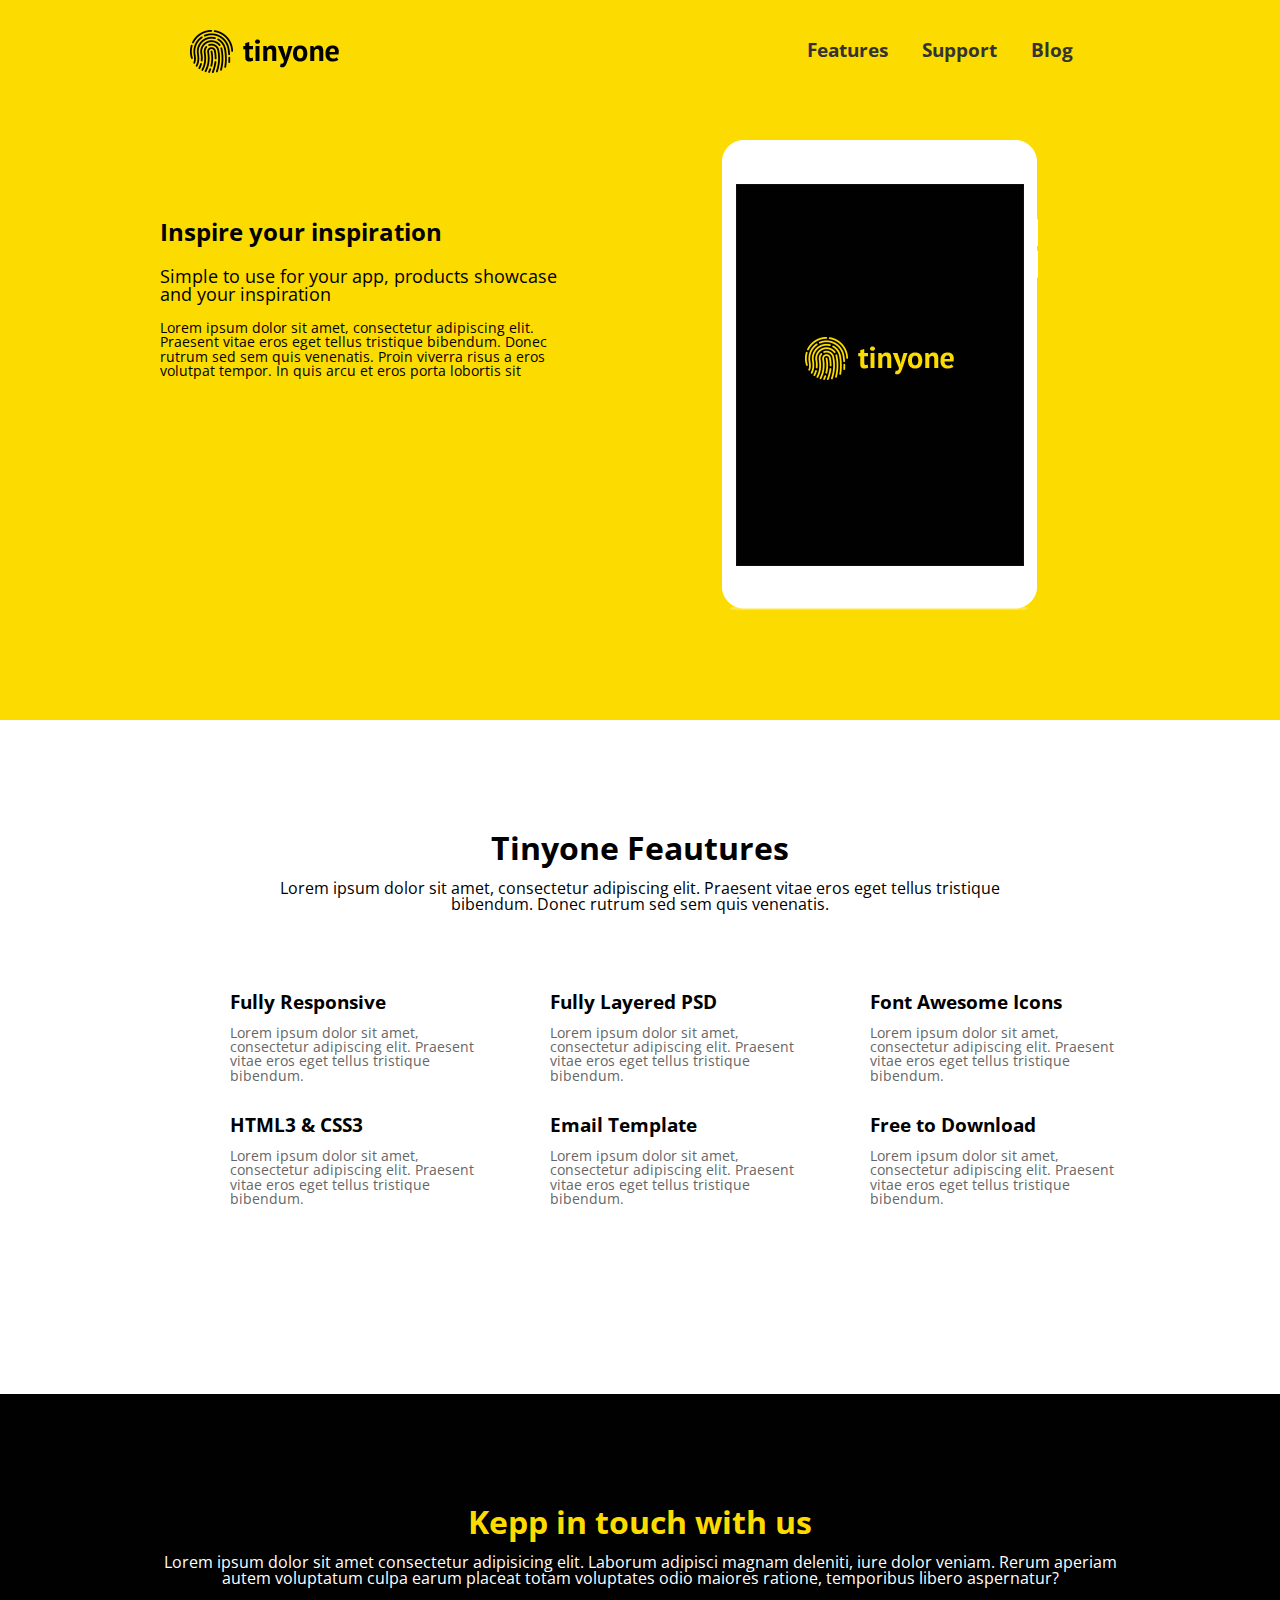
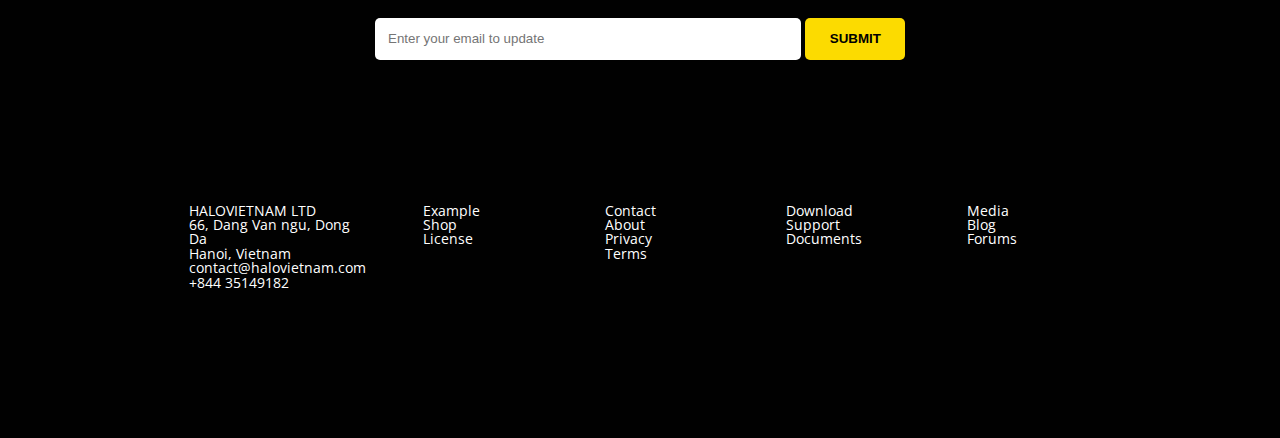
<file: Milerdevpro/psdtohtml-project1-master/psdtohtml-project1-master/index.html>
<!DOCTYPE html>
<html lang="en">
<head>
    <meta charset="UTF-8">
    <meta name="viewport" content="width=device-width, initial-scale=1.0">
    <meta http-equiv="X-UA-Compatible" content="ie=edge">
    <title>Project 1</title>

    <link rel="stylesheet" href="css/style.css">
    <link rel="stylesheet" href="https://use.fontawesome.com/releases/v5.8.2/css/all.css"
        integrity="sha384-oS3vJWv+0UjzBfQzYUhtDYW+Pj2yciDJxpsK1OYPAYjqT085Qq/1cq5FLXAZQ7Ay" crossorigin="anonymous">


</head>
<body>

    <!-- Hearder -->
    <header>
        <div class="container">
            <nav>
                <!-- Logo tinyone -->
                <div class="logo">
                    <img src="img/logo.png" alt="">
                </div>

                <!-- Menu Header -->
                <ul class="menu">
                    <li><a href="#">Features</a></li>
                    <li><a href="#">Support</a></li>
                    <li><a href="#">Blog</a></li>
                </ul>
            </nav>
            
            <!-- Content Header -->
            <section class="header-inspire">
                <div class="header-inspire_grid">
                    <div class="header-inspire-text">
                        <h1>Inspire your inspiration</h1>
                        <p class="big">Simple to use for your app, products showcase and your inspiration</p>
                        <p>Lorem ipsum dolor sit amet, consectetur adipiscing elit. Praesent vitae eros eget tellus tristique
                            bibendum. Donec
                            rutrum sed sem quis venenatis. Proin viverra risus a eros volutpat tempor. In quis arcu et eros porta
                            lobortis sit</p>

                            <!-- Content Mune Header -->
                        <ul class="header-inspire-icon">
                            <li><a href="#"><i class="fab fa-apple"></i></a></li>
                            <li><a href="#"><i class="fab fa-android"></i></a></li>
                            <li><a href="#"><i class="fab fa-windows"></i></a></li>
                        </ul>
                    </div>
                    
                    <!-- Image IPAD -->
                    <div class="header-inspire-img">
                        <img src="img/ipad.png" alt="">
                    </div>
                </div>
            </section>
        </div>
    </header>

    <!-- Content -->
    <section class="features">
        <div class="container">
            <div class="features-header">
                <h1>Tinyone Feautures</h1>
                <p>Lorem ipsum dolor sit amet, consectetur adipiscing elit. Praesent vitae eros eget tellus tristique bibendum. Donec
                rutrum sed sem quis venenatis.</p>
            </div>

            <!-- Content Grid -->
            <div class="features-grid">
                <div class="features-items">
                    <!-- icon -->
                    <div class="features-icon">
                        <i class="fas fa-mobile-alt"></i>
                    </div>
                    <!-- text -->
                    <div class="features-text">
                        <h1>Fully Responsive</h1>
                        <p>Lorem ipsum dolor sit amet, consectetur adipiscing elit. Praesent vitae eros eget tellus tristique bibendum.</p>
                    </div>
                </div>

                <div class="features-items">
                    <div class="features-icon">
                        <i class="far fa-lemon"></i>
                    </div>
                    <div class="features-text">
                        <h1>Fully Layered PSD</h1>
                        <p>Lorem ipsum dolor sit amet, consectetur adipiscing elit. Praesent vitae eros eget tellus tristique bibendum.</p>
                    </div>
                </div>

                <div class="features-items">
                    <div class="features-icon">
                        <i class="far fa-folder"></i>
                    </div>
                    <div class="features-text">
                        <h1>Font Awesome Icons</h1>
                        <p>Lorem ipsum dolor sit amet, consectetur adipiscing elit. Praesent vitae eros eget tellus tristique bibendum.</p>
                    </div>
                </div>

                <div class="features-items">
                    <div class="features-icon">
                        <i class="fas fa-code"></i>
                    </div>
                    <div class="features-text">
                        <h1>HTML3 & CSS3</h1>
                        <p>Lorem ipsum dolor sit amet, consectetur adipiscing elit. Praesent vitae eros eget tellus tristique bibendum.</p>
                    </div>
                </div>

                <div class="features-items">
                    <div class="features-icon">
                        <i class="far fa-envelope"></i>
                    </div>
                    <div class="features-text">
                        <h1>Email Template</h1>
                        <p>Lorem ipsum dolor sit amet, consectetur adipiscing elit. Praesent vitae eros eget tellus tristique bibendum.</p>
                    </div>
                </div>
                
                <div class="features-items">
                    <div class="features-icon">
                        <i class="far fa-bookmark"></i>
                    </div>
                    <div class="features-text">
                        <h1>Free to Download</h1>
                        <p>Lorem ipsum dolor sit amet, consectetur adipiscing elit. Praesent vitae eros eget tellus tristique bibendum.</p>
                    </div>
                </div>
            </div>
        </div>
    </section>

    <!-- Footer -->
    <footer>
        <div class="container">
            <!-- Text Footer -->
            <div class="keepintouch">
                <h1>Kepp in touch with us</h1>
                <p>Lorem ipsum dolor sit amet consectetur adipisicing elit. Laborum adipisci magnam deleniti, iure dolor veniam. Rerum aperiam autem voluptatum culpa earum placeat totam voluptates odio maiores ratione, temporibus libero aspernatur?</p>
                
                <!-- Search Bar -->
                <div class="input">
                    <input type="text" placeholder="Enter your email to update">
                    <input type="submit" name="submit" value="submit">
                </div>
                <!-- social icon -->
                <ul class="social">
                    <li><a href="#"><i class="fab fa-facebook-f"></i></a></li>
                    <li><a href="#"><i class="fab fa-twitter"></i></a></li>
                    <li><a href="#"><i class="fab fa-google"></i></a></li>
                    <li><a href="#"><i class="fab fa-pinterest-p"></i></a></li>
                </ul>
            </div>
            <!-- Menu Footer -->
            <div class="footer-menu">
                <div class="footer-menu-grid">
                    <div class="footer-menu-items">
                        <p>HALOVIETNAM LTD <br>
                        66, Dang Van ngu, Dong Da <br>
                        Hanoi, Vietnam</p>
                        <p>
                            contact@halovietnam.com <br>
                            +844 35149182
                        </p>
                    </div>
                    <div class="footer-menu-items">
                        <ul>
                            <li><a href="#">Example</a></li>
                            <li><a href="#">Shop</a></li>
                            <li><a href="#">License</a></li>
                        </ul>
                    </div>
                    <div class="footer-menu-items">
                        <ul>
                            <li><a href="#">Contact</a></li>
                            <li><a href="#">About</a></li>
                            <li><a href="#">Privacy</a></li>
                            <li><a href="#">Terms</a></li>
                        </ul>
                    </div>
                    <div class="footer-menu-items">
                        <ul>
                            <li><a href="#">Download</a></li>
                            <li><a href="#">Support</a></li>
                            <li><a href="#">Documents</a></li>
                        </ul>
                    </div>
                    <div class="footer-menu-items">
                        <ul>
                            <li><a href="#">Media</a></li>
                            <li><a href="#">Blog</a></li>
                            <li><a href="#">Forums</a></li>
                        </ul>
                    </div>
                </div>
            </div>
        </div>
    </footer>
    
</body>
</html>
</file>
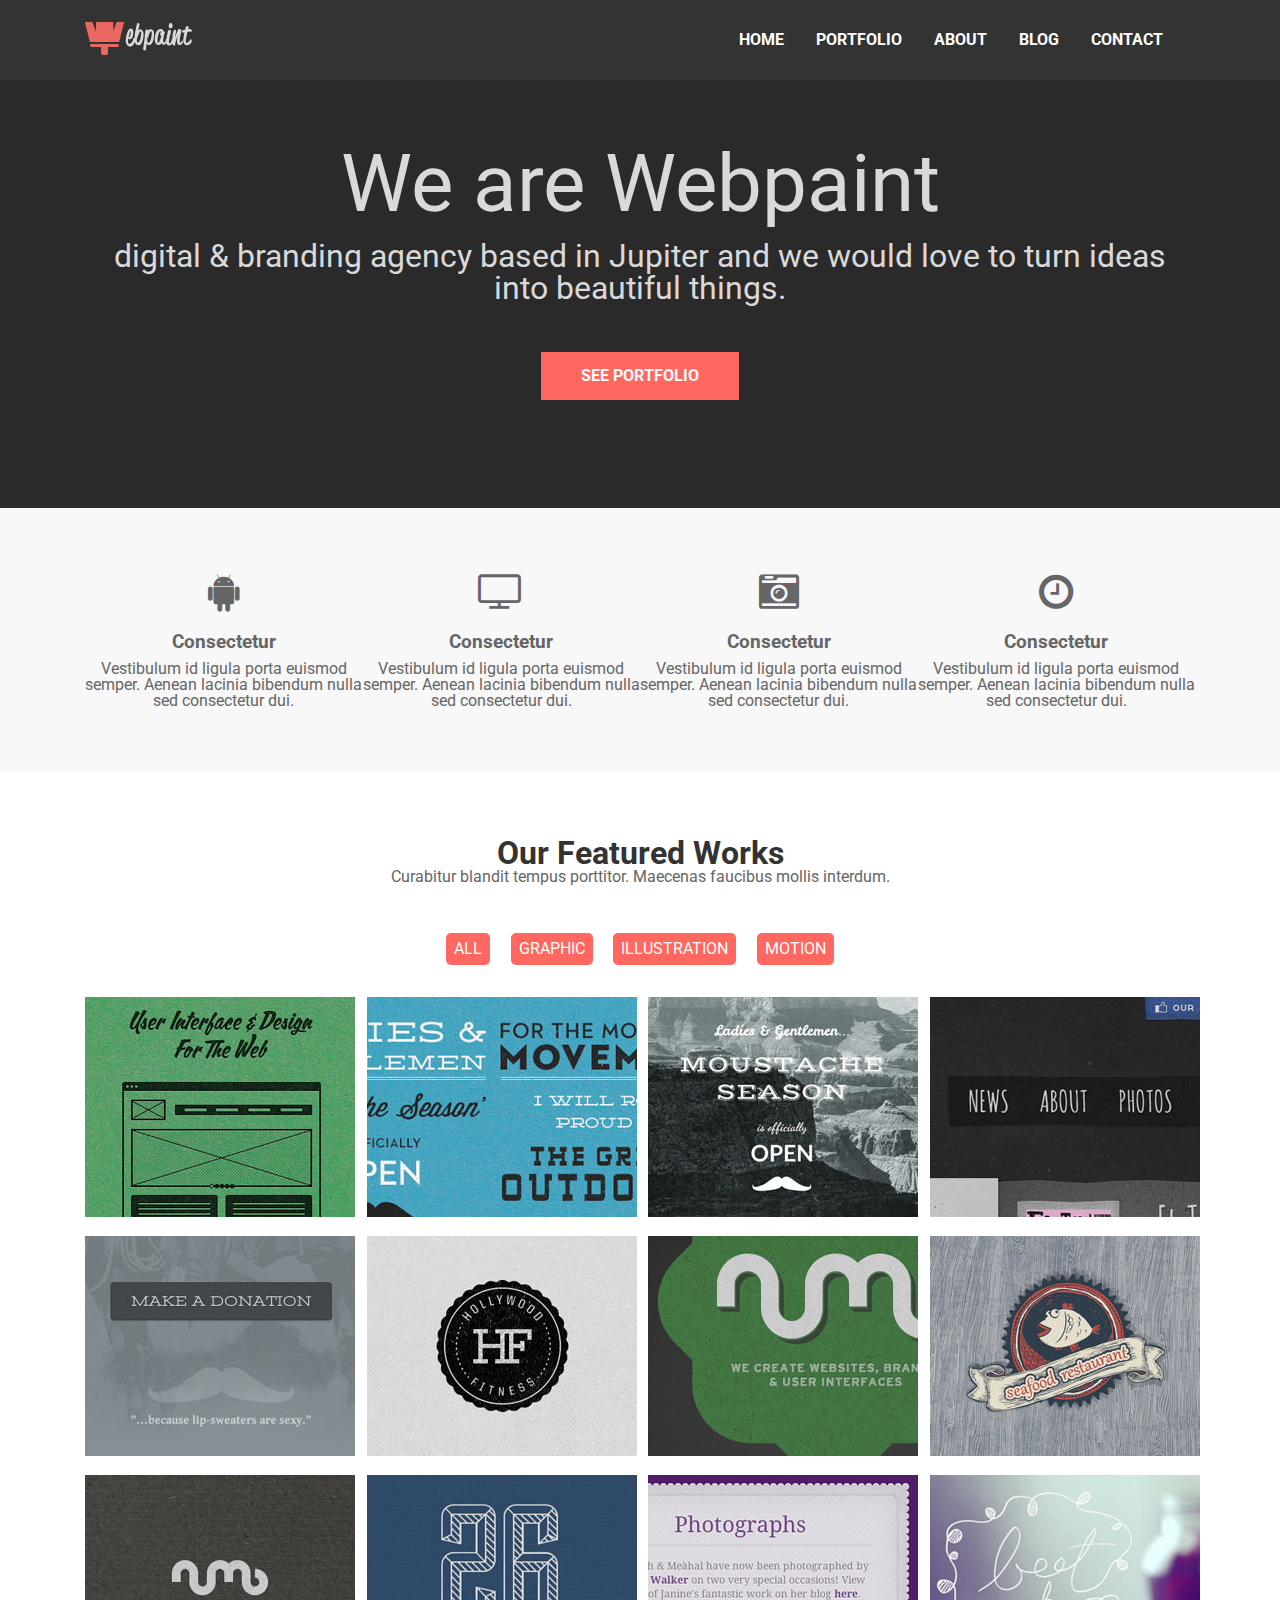
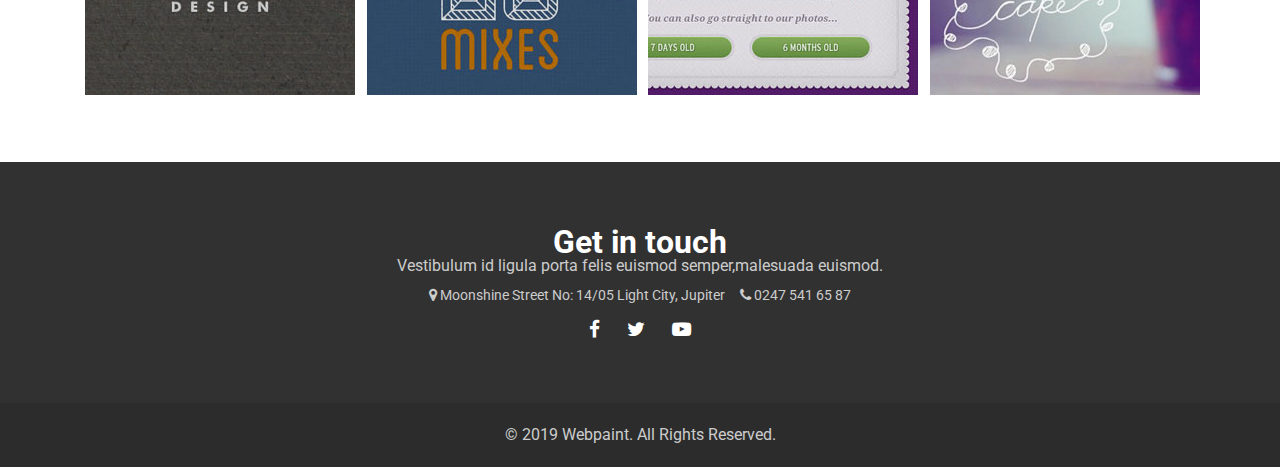
<file: Milerdevpro/psdtohtml-project2-master/psdtohtml-project2-master/index.html>
<!DOCTYPE html>
<html lang="en">
<head>
    <meta charset="UTF-8">
    <meta name="viewport" content="width=device-width, initial-scale=1.0">
    <meta http-equiv="X-UA-Compatible" content="ie=edge">
    <title>Project 2</title>

    <link rel="stylesheet" href="css/style.css">
    <link rel="stylesheet" href="https://stackpath.bootstrapcdn.com/font-awesome/4.7.0/css/font-awesome.min.css">
</head>
<body>
    

    <header>
        <nav>
            <div class="container">
                <div class="nav">
                    <div class="logo">
                        <img src="img/logo.png" alt="">
                    </div>

                    <ul class="menu">
                        <li><a href="#">home</a></li>
                        <li><a href="#">portfolio</a></li>
                        <li><a href="#">about</a></li>
                        <li><a href="#">blog</a></li>
                        <li><a href="#">contact</a></li>
                    </ul>
                </div>
            </div>
        </nav>
        
        <section class="header-webpaint">
            <div class="container">
                <h1>We are Webpaint</h1>
                <p>digital & branding agency based in Jupiter and we would love to turn ideas into beautiful things.</p>
                <a class="header-link" href="#">See Portfolio</a>
            </div>
        </section>
    </header>

    <section class="services">
        <div class="container">
            <div class="services-grid">
                <div class="services-items">
                    <i class="fa fa-android" aria-hidden="true"></i>
                    <h3>Consectetur</h3>
                    <p>Vestibulum id ligula porta euismod semper. Aenean lacinia bibendum nulla sed consectetur dui.</p>
                </div>
                <div class="services-items">
                    <i class="fa fa-television" aria-hidden="true"></i>
                    <h3>Consectetur</h3>
                    <p>Vestibulum id ligula porta euismod semper. Aenean lacinia bibendum nulla sed consectetur dui.</p>
                </div>
                <div class="services-items">
                    <i class="fa fa-camera-retro" aria-hidden="true"></i>
                    <h3>Consectetur</h3>
                    <p>Vestibulum id ligula porta euismod semper. Aenean lacinia bibendum nulla sed consectetur dui.</p>
                </div>
                <div class="services-items">
                    <i class="fa fa-clock-o" aria-hidden="true"></i>
                    <h3>Consectetur</h3>
                    <p>Vestibulum id ligula porta euismod semper. Aenean lacinia bibendum nulla sed consectetur dui.</p>
                </div>
            </div>
        </div>
    </section>

    <section class="ourfeatured">
        <div class="container">
            <div class="ourfeatured-heading">
                <h1>Our Featured Works</h1>
                <p>Curabitur blandit tempus porttitor. Maecenas faucibus mollis interdum.</p>
            </div>

            <div class="ourfeatured-content">
                <div class="center">
                    <ul class="ourportfolio">
                        <li><a href="javascript:(void)" data-filter="all">All</a></li>
                        <li><a href="javascript:(void)" data-filter=".graphic">Graphic</a></li>
                        <li><a href="javascript:(void)" data-filter=".illustration">Illustration</a></li>
                        <li><a href="javascript:(void)" data-filter=".motion">Motion</a></li>
                    </ul>
                </div>

                <div class="ourportfolio-grid">
                    <div class="mix ourportfolio-items graphic">
                        <img src="img/pic1.jpg" alt="">
                    </div>
                    <div class="mix ourportfolio-items illustration">
                        <img src="img/pic2.jpg" alt="">
                    </div>
                    <div class="mix ourportfolio-items motion">
                        <img src="img/pic3.jpg" alt="">
                    </div>
                    <div class="mix ourportfolio-items illustration">
                        <img src="img/pic4.jpg" alt="">
                    </div>
                    <div class="mix ourportfolio-items graphic">
                        <img src="img/pic5.jpg" alt="">
                    </div>
                    <div class="mix ourportfolio-items motion">
                        <img src="img/pic6.jpg" alt="">
                    </div>
                    <div class="mix ourportfolio-items graphic">
                        <img src="img/pic7.jpg" alt="">
                    </div>
                    <div class="mix ourportfolio-items motion">
                        <img src="img/pic8.jpg" alt="">
                    </div>
                    <div class="mix ourportfolio-items illustration">
                        <img src="img/pic9.jpg" alt="">
                    </div>
                    <div class="mix ourportfolio-items motion">
                        <img src="img/pic10.jpg" alt="">
                    </div>
                    <div class="mix ourportfolio-items graphic">
                        <img src="img/pic11.jpg" alt="">
                    </div>
                    <div class="mix ourportfolio-items illustration">
                        <img src="img/pic12.jpg" alt="">
                    </div>
                </div>
            </div>
        </div>
    </section>

    <footer>
        <section class="footer-top">
            <h1>Get in touch</h1>
            <p>Vestibulum id ligula porta felis euismod semper,malesuada euismod.</p>
            <div class="center">
                <ul class="footer-top-address">
                    <li><i class="fa fa-map-marker" aria-hidden="true"></i>
 Moonshine Street No: 14/05 Light City, Jupiter</li>
                    <li><i class="fa fa-phone" aria-hidden="true"></i>
 0247 541 65 87</li>
                </ul>
            </div>
            <div class="center">
                <ul class="footer-top-social">
                    <li><a href="#"><i class="fa fa-facebook" aria-hidden="true"></i>
</a></li>
                    <li><a href="#"><i class="fa fa-twitter" aria-hidden="true"></i>
</a></li>
                    <li><a href="#"><i class="fa fa-youtube-play" aria-hidden="true"></i>
</a></li>
                </ul>
            </div>
        </section>
        <section class="footer-bottom">
            <p>&copy; 2019 Webpaint. All Rights Reserved.</p>
        </section>
    </footer>

    <script src="js/mixitup.min.js"></script>
    <script src="js/script.js"></script>
</body>
</html>
</file>
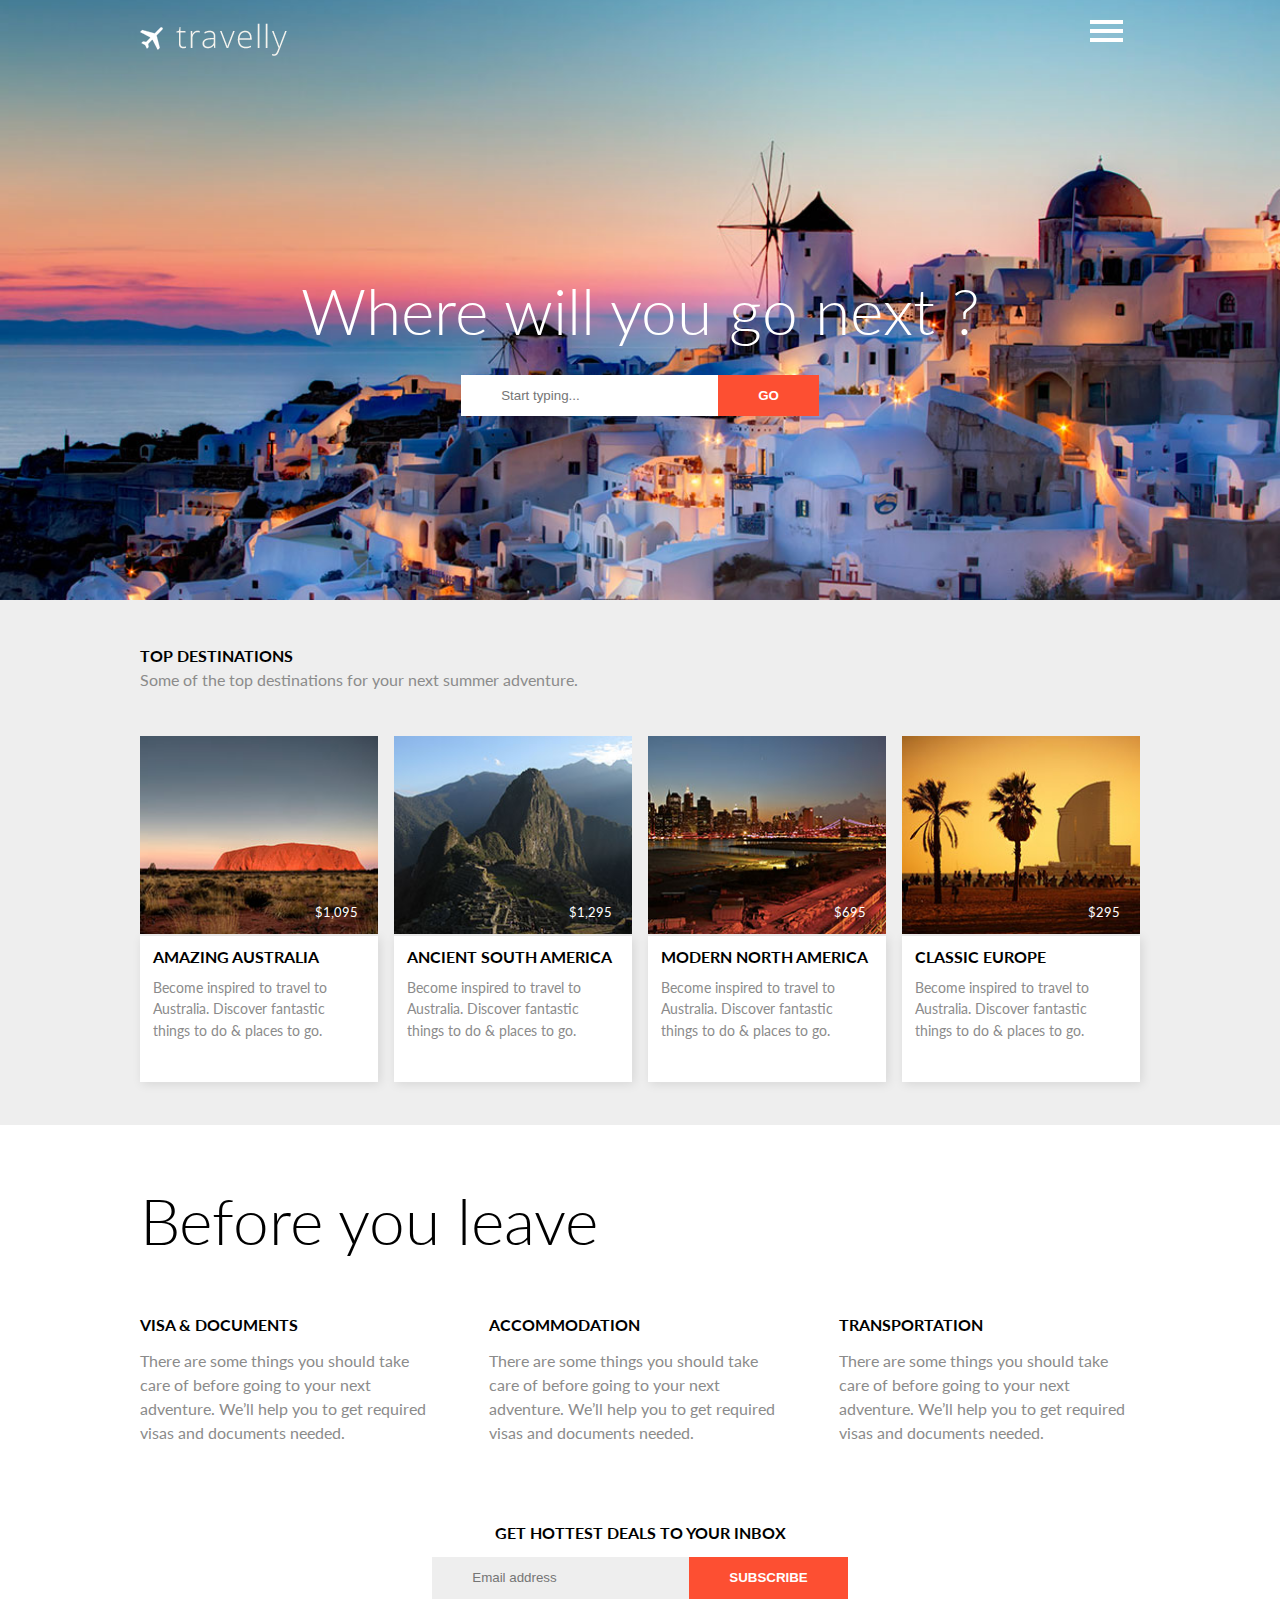
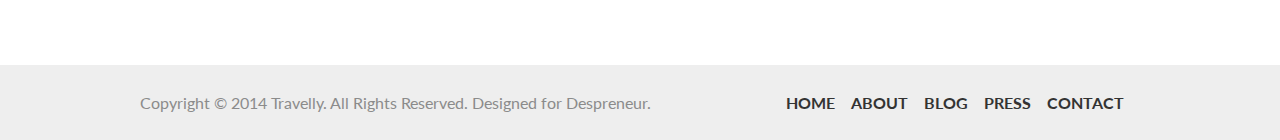
<file: Milerdevpro/psdtohtml-project4-master/psdtohtml-project4-master/index.html>
<!DOCTYPE html>
<html lang="en">
<head>
    <meta charset="UTF-8">
    <meta name="viewport" content="width=device-width, initial-scale=1.0">
    <meta http-equiv="X-UA-Compatible" content="ie=edge">
    <title>Project 4</title>

    <link rel="stylesheet" href="css/style.css">
</head>
<body>

    <header>
        <div class="container">

            <nav>
                <div class="logo">
                    <img src="img/logo.png" alt="">
                </div>

                <div class="menu-tab">
                    <div></div>
                    <div></div>
                    <div></div>
                </div>
                <div class="menu-hide">
                    <ul>
                        <li><a href="#">Home</a></li>
                        <li><a href="#">About</a></li>
                        <li><a href="#">Contact</a></li>
                    </ul>
                </div>

            </nav>

            <div class="header_search">
                <div class="search_box">
                    <h1>Where will you go next ?</h1>
                    <form action="" class="search_bar">
                        <input type="text" placeholder="Start typing...">
                        <button type="submit">Go</button>
                    </form>
                </div>
            </div>

        </div>
    </header>

    <section class="destinations">
        <div class="container">
            <div class="distinations_container">
                <div class="destinations_title">
                    <h3>Top destinations</h3>
                    <p>Some of the top destinations for your next summer adventure.</p>
                </div>
                <div class="destinations_grid">
                    <div class="destinations_items">
                        <figure>
                            <img src="img/pic1.jpg" alt="">
                            <span class="price">$1,095</span>
                            <figcaption>
                                <h3>Amazing Australia</h3>
                                <p>Become inspired to travel to Australia. Discover fantastic things to do & places to go.</p>
                            </figcaption>
                        </figure>
                    </div>
                    <div class="destinations_items">
                        <figure>
                            <img src="img/pic2.jpg" alt="">
                            <span class="price">$1,295</span>
                            <figcaption>
                                <h3>ancient south america</h3>
                                <p>Become inspired to travel to Australia. Discover fantastic things to do & places to go.</p>
                            </figcaption>
                        </figure>
                    </div>
                    <div class="destinations_items">
                        <figure>
                            <img src="img/pic3.jpg" alt="">
                            <span class="price">$695</span>
                            <figcaption>
                                <h3>modern north america</h3>
                                <p>Become inspired to travel to Australia. Discover fantastic things to do & places to go.</p>
                            </figcaption>
                        </figure>
                    </div>
                    <div class="destinations_items">
                        <figure>
                            <img src="img/pic4.jpg" alt="">
                            <span class="price">$295</span>
                            <figcaption>
                                <h3>Classic europe</h3>
                                <p>Become inspired to travel to Australia. Discover fantastic things to do & places to go.</p>
                            </figcaption>
                        </figure>
                    </div>
                </div>
            </div>
        </div>
    </section>
    
    <section class="before_leave">
        <div class="container">
            <div class="before_leave_c">
                <h1>Before you leave</h1>
                <div class="before_leave_grid">
                    <div class="before_leave_items">
                        <h3>visa & documents</h3>
                        <p>There are some things you should take
                        care of before going to your next
                        adventure. We’ll help you to get
                        required visas and documents needed.</p>
                    </div>
                    <div class="before_leave_items">
                        <h3>Accommodation</h3>
                        <p>There are some things you should take
                        care of before going to your next
                        adventure. We’ll help you to get
                        required visas and documents needed.</p>
                    </div>
                    <div class="before_leave_items">
                        <h3>transportation</h3>
                        <p>There are some things you should take
                        care of before going to your next
                        adventure. We’ll help you to get
                        required visas and documents needed.</p>
                    </div>
                </div>

                <div class="subscribe">
                    <h3>get hottest deals to your inbox</h3>
                    <div class="subscribe_box">
                        <input type="text" placeholder="Email address">
                        <button type="submit">Subscribe</button>
                    </div>
                </div>
            </div>
        </div>
    </section>

    <footer>
        <div class="container">
            <div class="footer_copy">
                <div class="copyright">Copyright © 2014 Travelly. All Rights Reserved. Designed for Despreneur.</div>
                <ul class="footer_menu">
                    <li><a href="#">Home</a></li>
                    <li><a href="#">About</a></li>
                    <li><a href="#">Blog</a></li>
                    <li><a href="#">Press</a></li>
                    <li><a href="#">Contact</a></li>
                </ul>
            </div>
        </div>
    </footer>

    <script src="https://code.jquery.com/jquery-3.4.1.min.js"></script>
    <script src="js/script.js"></script>
    
</body>
</html>
</file>
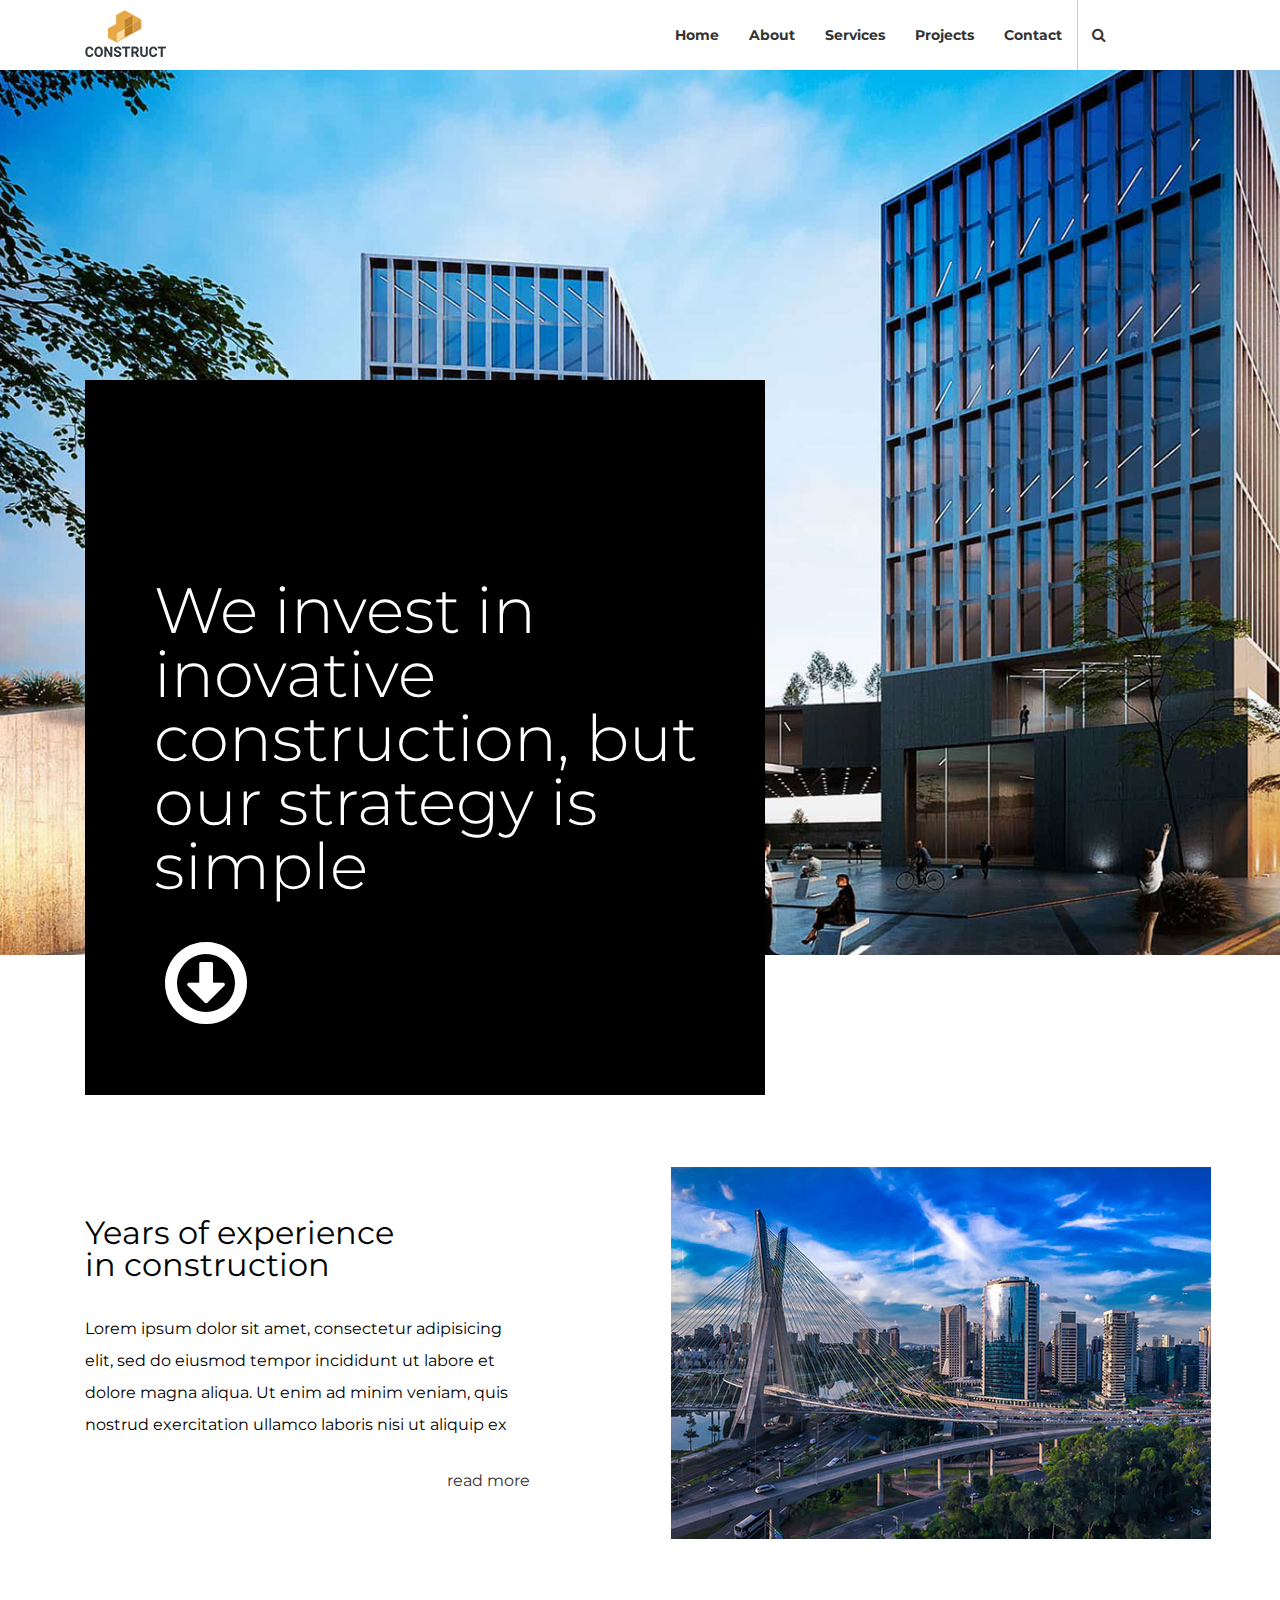
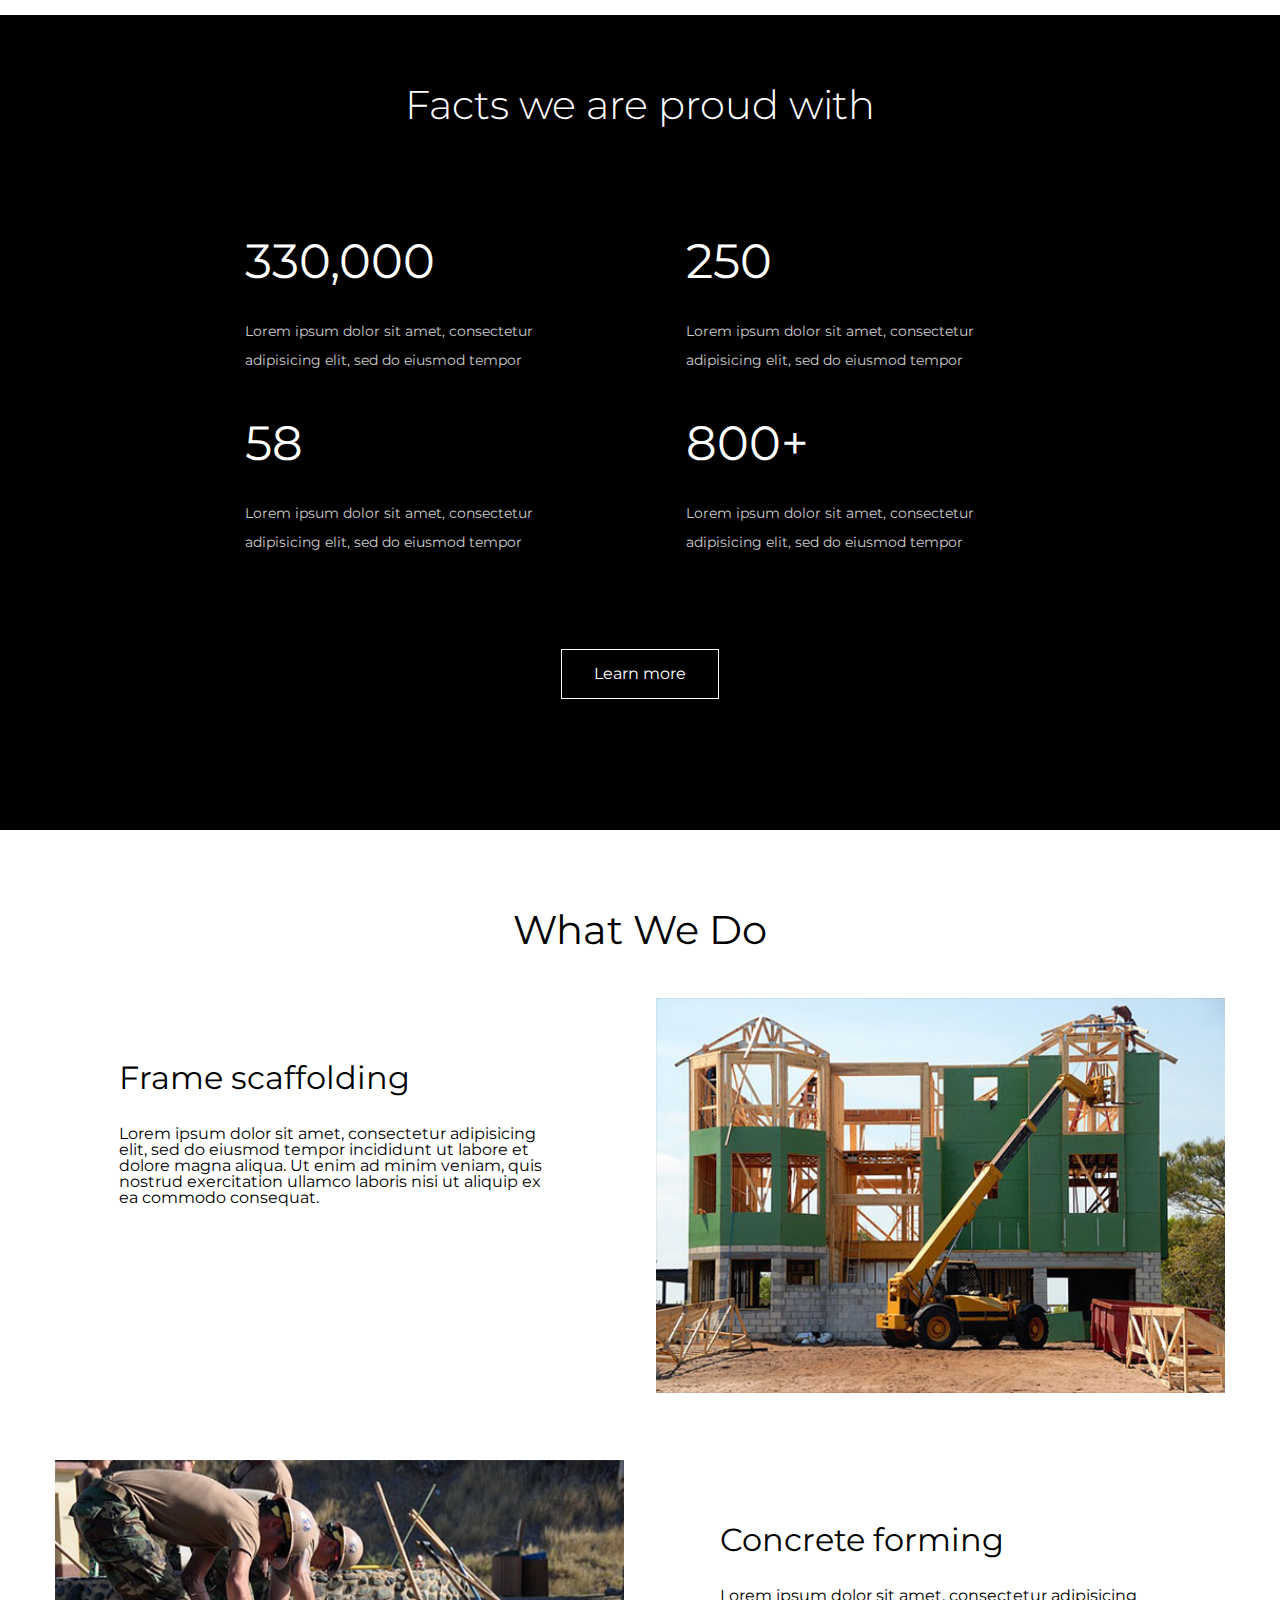
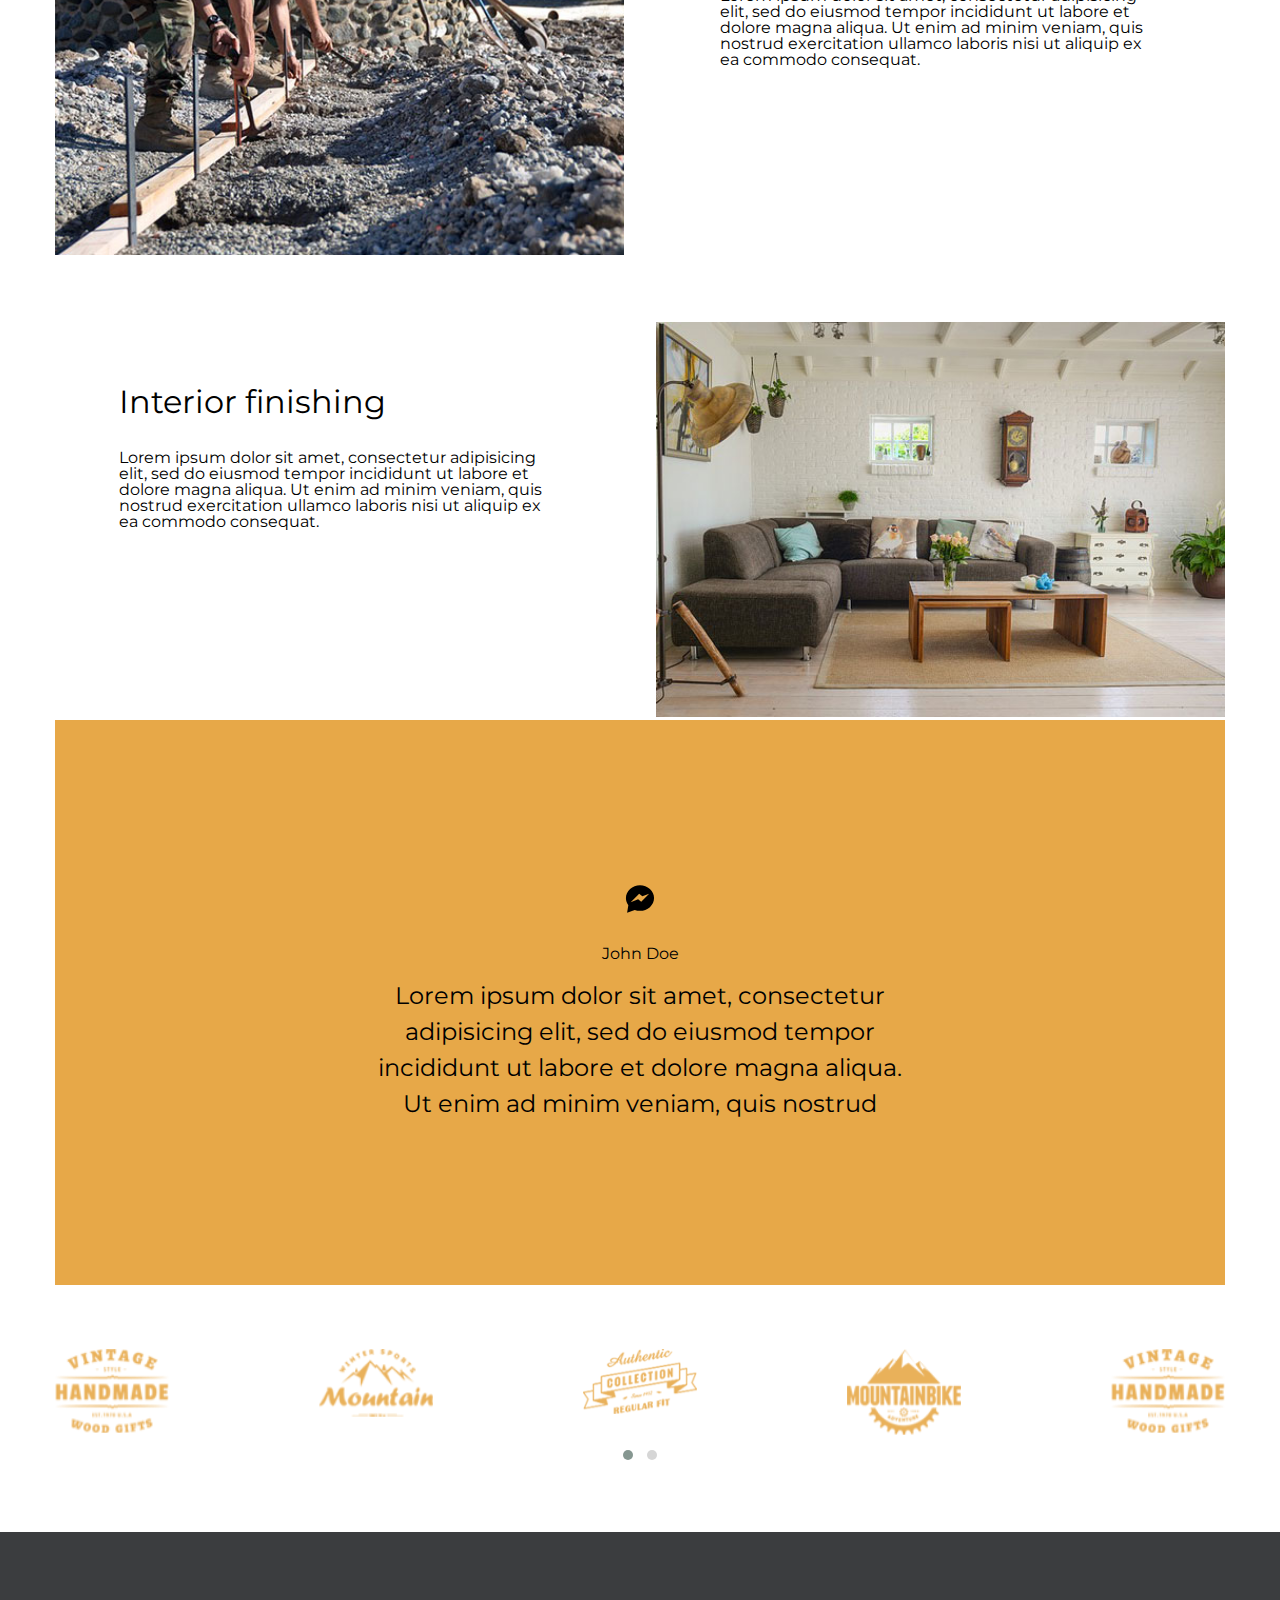
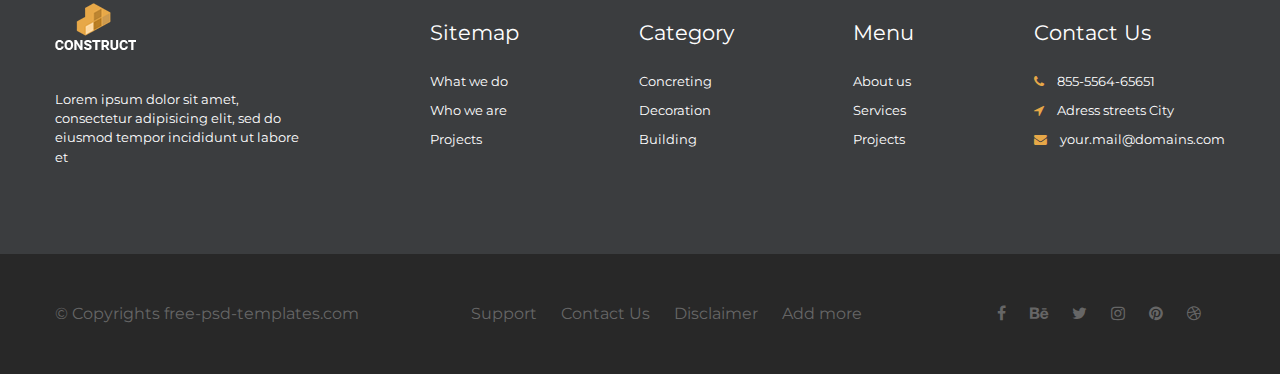
<file: Milerdevpro/psdtohtml-project5-master/psdtohtml-project5-master/index.html>
<!DOCTYPE html>
<html lang="en">
<head>
    <meta charset="UTF-8">
    <meta name="viewport" content="width=device-width, initial-scale=1.0">
    <meta http-equiv="X-UA-Compatible" content="ie=edge">
    <title>Project 5</title>

    <link rel="stylesheet" href="https://stackpath.bootstrapcdn.com/font-awesome/4.7.0/css/font-awesome.min.css">
    <link rel="stylesheet" href="css/style.css">
    <link rel="stylesheet" href="css/owl.carousel.min.css">
    <link rel="stylesheet" href="css/owl.theme.default.min.css">
</head>
<body>
    
    <section class="nav">
        <div class="container">
            <nav>
                <div class="logo">
                    <a href="#"><img src="img/logo.png" alt=""></a>
                </div>

                <div id="toggle" onclick="myFunction(this)">
                    <div class="bar1"></div>
                    <div class="bar2"></div>
                    <div class="bar3"></div>
                </div>

                <ul class="menu">
                    <li><a href="#">Home</a></li>
                    <li><a href="#">About</a></li>
                    <li><a href="#">Services</a></li>
                    <li><a href="#">Projects</a></li>
                    <li><a href="#">Contact</a></li>
                    <li><a id="searchBtn" href="#"><i class="fa fa-search" aria-hidden="true"></i></a></li>
                    <li><input type="text" id="searchBox" class="hide" placeholder="search.."></li>
                </ul>

            </nav>
        </div>
    </section>

    <header>
        <div class="container">
            <div class="header-title">
                <p>
                    We invest in <br>
                    inovative <br>
                    construction, but <br>
                    our strategy is <br>
                    simple
                </p>
                <a href="#"><i class="fa fa-arrow-circle-o-down" aria-hidden="true"></i></a>
            </div>
        </div>
    </header>

    <section class="exp">
        <div class="container">
            <div class="exp_grid">
                <div class="exp_left">
                    <h2>
                        Years of experience
                        <br>
                        in construction
                    </h2>
                    <p>Lorem ipsum dolor sit amet, consectetur adipisicing elit, sed do eiusmod tempor incididunt ut labore et dolore magna
                    aliqua. Ut enim ad minim veniam, quis nostrud exercitation ullamco laboris nisi ut aliquip ex</p>
                    <a href="#" class="readmore">read more</a>
                </div>
                <div class="exp_right">
                    <img src="img/pic1.jpg" alt="">
                </div>
            </div>
        </div>
    </section>

    <section class="facts">
        <div class="container">
            <div class="facts_title">
                Facts we are proud with
            </div>

            <div class="facts_grid">
                <div class="facts_items">
                    <h3>330,000</h3>
                    <p>Lorem ipsum dolor sit amet, consectetur adipisicing elit, sed do eiusmod tempor</p>
                </div>
                <div class="facts_items">
                    <h3>250</h3>
                    <p>Lorem ipsum dolor sit amet, consectetur adipisicing elit, sed do eiusmod tempor</p>
                </div>
                <div class="facts_items">
                    <h3>58</h3>
                    <p>Lorem ipsum dolor sit amet, consectetur adipisicing elit, sed do eiusmod tempor</p>
                </div>
                <div class="facts_items">
                    <h3>800+</h3>
                    <p>Lorem ipsum dolor sit amet, consectetur adipisicing elit, sed do eiusmod tempor</p>
                </div>
            </div>

            <div class="learnmore">
                <a href="#" class="learnmore-btn">Learn more</a>
            </div>
        </div>
    </section>

    <section class="whatwedo">
        <div class="container">
            <div class="whatwedo_title">
                <h1>What We Do</h1>
            </div>
            <div class="whatwedo_c">
                <div class="whatwedo_items">
                    <div class="whatwedo_l">
                        <h3>Frame scaffolding</h3>
                        <p>Lorem ipsum dolor sit amet, consectetur adipisicing elit, sed do eiusmod tempor incididunt ut labore et dolore
                            magna
                            aliqua. Ut enim ad minim veniam, quis nostrud exercitation ullamco laboris nisi ut aliquip ex ea commodo
                            consequat.</p>
                    </div>
                    <div class="whatwedo_r">
                        <img src="img/pic2.jpg" alt="">
                    </div>
                </div>
                <div class="whatwedo_items">
                    <div class="whatwedo_l">
                        <img src="img/pic3.jpg" alt="">
                    </div>
                    <div class="whatwedo_r">
                        <h3>Concrete forming</h3>
                        <p>Lorem ipsum dolor sit amet, consectetur adipisicing elit, sed do eiusmod tempor incididunt ut labore et dolore
                            magna
                            aliqua. Ut enim ad minim veniam, quis nostrud exercitation ullamco laboris nisi ut aliquip ex ea commodo
                            consequat.</p>
                    </div>
                </div>
                <div class="whatwedo_items">
                    <div class="whatwedo_l">
                        <h3>Interior finishing</h3>
                        <p>Lorem ipsum dolor sit amet, consectetur adipisicing elit, sed do eiusmod tempor incididunt ut labore et dolore
                            magna
                            aliqua. Ut enim ad minim veniam, quis nostrud exercitation ullamco laboris nisi ut aliquip ex ea commodo
                            consequat.</p>
                    </div>
                    <div class="whatwedo_r">
                        <img src="img/pic4.jpg" alt="">
                    </div>
                </div>
            </div>
        </div>
    </section>

    <section class="testimonial">
        <div class="container">
            <div class="testimonial_box">
                <img src="img/facebook.svg" alt="">
                <h3>John Doe</h3>
                <p>Lorem ipsum dolor sit amet, consectetur adipisicing elit, sed do eiusmod tempor incididunt ut labore et dolore magna
                aliqua. Ut enim ad minim veniam, quis nostrud</p>
            </div>

            <div class="client_logo owl-carousel owl-theme">
                <div class="client_logo_items">
                    <img src="img/logo-b1.png" alt="">
                </div>
                <div class="client_logo_items">
                    <img src="img/logo-b2.png" alt="">
                </div>
                <div class="client_logo_items">
                    <img src="img/logo-b3.png" alt="">
                </div>
                <div class="client_logo_items">
                    <img src="img/logo-b4.png" alt="">
                </div>
                <div class="client_logo_items">
                    <img src="img/logo-b5.png" alt="">
                </div>
                <div class="client_logo_items">
                    <img src="img/logo-b5.png" alt="">
                </div>
                <div class="client_logo_items">
                    <img src="img/logo-b5.png" alt="">
                </div>
                <div class="client_logo_items">
                    <img src="img/logo-b5.png" alt="">
                </div>
            </div>
        </div>
    </section>

    <footer>
        <div class="footer_top">
            <div class="container">
                <div class="footer_top_c">
                    <div class="footer_top_items">
                        <ul>
                            <li class="fth"><img src="img/logo-footer.png" alt=""></li>
                            <li>Lorem ipsum dolor sit amet, consectetur adipisicing elit, sed do eiusmod tempor incididunt ut labore et</li>
                        </ul>
                    </div>
                    <div class="footer_top_items">
                        <ul>
                            <li class="fth">Sitemap</li>
                            <li>What we do</li>
                            <li>Who we are</li>
                            <li>Projects</li>
                        </ul>
                    </div>
                    <div class="footer_top_items">
                        <ul>
                            <li class="fth">Category</li>
                            <li>Concreting</li>
                            <li>Decoration</li>
                            <li>Building</li>
                        </ul>
                    </div>
                    <div class="footer_top_items">
                        <ul>
                            <li class="fth">Menu</li>
                            <li>About us</li>
                            <li>Services</li>
                            <li>Projects</li>
                        </ul>
                    </div>
                    <div class="footer_top_items">
                        <ul>
                            <li class="fth">Contact Us</li>
                            <li><i class="fa fa-phone" aria-hidden="true"></i> 855-5564-65651</li>
                            <li><i class="fa fa-location-arrow" aria-hidden="true"></i> Adress streets City</li>
                            <li><i class="fa fa-envelope" aria-hidden="true"></i> your.mail@domains.com</li>
                        </ul>
                    </div>
                </div>
            </div>
        </div>
        <div class="footer_bottom">
            <div class="container">
                <div class="footer_bottom_c">
                    <div class="footer_bottom_items">
                        <p>&copy; Copyrights free-psd-templates.com</p>
                    </div>
                    <div class="footer_bottom_items">
                        <ul>
                            <li><a href="#">Support</a></li>
                            <li><a href="#">Contact Us</a></li>
                            <li><a href="#">Disclaimer</a></li>
                            <li><a href="#">Add more</a></li>
                        </ul>
                    </div>
                    <div class="footer_bottom_items">
                        <ul>
                            <li><a href="#"><i class="fa fa-facebook" aria-hidden="true"></i></a></li>
                            <li><a href="#"><i class="fa fa-behance" aria-hidden="true"></i></a></li>
                            <li><a href="#"><i class="fa fa-twitter" aria-hidden="true"></i></a></li>
                            <li><a href="#"><i class="fa fa-instagram" aria-hidden="true"></i></a></li>
                            <li><a href="#"><i class="fa fa-pinterest" aria-hidden="true"></i></a></li>
                            <li><a href="#"><i class="fa fa-dribbble" aria-hidden="true"></i></a></li>
                        </ul>
                    </div>
                </div>
            </div>
        </div>
    </footer>

    <script src="https://code.jquery.com/jquery-3.4.1.min.js"></script>
    <script src="js/owl.carousel.min.js"></script>
    <script src="js/script.js"></script>

</body>
</html>
</file>
<file: Milerdevpro/psdtohtml-project1-master/psdtohtml-project1-master/css/style.css>
@import url('https://fonts.googleapis.com/css?family=Open+Sans:400,700&display=swap');


/* http://meyerweb.com/eric/tools/css/reset/ 
   v2.0 | 20110126
   License: none (public domain)
*/

html, body, div, span, applet, object, iframe,
h1, h2, h3, h4, h5, h6, p, blockquote, pre,
a, abbr, acronym, address, big, cite, code,
del, dfn, em, img, ins, kbd, q, s, samp,
small, strike, strong, sub, sup, tt, var,
b, u, i, center,
dl, dt, dd, ol, ul, li,
fieldset, form, label, legend,
table, caption, tbody, tfoot, thead, tr, th, td,
article, aside, canvas, details, embed, 
figure, figcaption, footer, header, hgroup, 
menu, nav, output, ruby, section, summary,
time, mark, audio, video {
	margin: 0;
	padding: 0;
	border: 0;
	font-size: 100%;
	font: inherit;
	vertical-align: baseline;
}
/* HTML5 display-role reset for older browsers */
article, aside, details, figcaption, figure, 
footer, header, hgroup, menu, nav, section {
	display: block;
}
body {
    font-family: 'Open Sans', sans-serif;
	line-height: 1;
}
ol, ul {
	list-style: none;
}
blockquote, q {
	quotes: none;
}
blockquote:before, blockquote:after,
q:before, q:after {
	content: '';
	content: none;
}
table {
	border-collapse: collapse;
	border-spacing: 0;
}

.container {
    max-width: 960px;
    width: 90%;
    margin: 0 auto;
}

/********************* Header *********************/

header {
    width: 100%;
    height: 80vh;
    background: #fcdb00;
}

nav {
    /* Make item inline or same row */
    display: flex;
    height: 100px;
    /* justify-content like Spacing in SwiftUI */
    justify-content: space-between;
}

.logo {
    margin: 30px;
}

.menu {
    margin: 30px;
    width: 300px;
    /* Make item inline or same row */
    display: flex;
     /* justify-content like Spacer in SwiftUI */
    justify-content: space-around;
    align-items: center;
}

.menu li a {
    font-size: 1.2em;
    color: #333;
    font-weight: bold;
    text-decoration: none;
}

.header-inspire {
    margin-top: 40px;
}

.header-inspire_grid {
    /* Split line item */
    display: grid;
    grid-template-columns: 1fr 1fr;
}

.header-inspire-text  {
    margin-top: 5em;
    width: 410px;
    height: auto;
}

.header-inspire-text h1 {
    font-size: 1.5em;
    font-weight: bold;
    margin-bottom: 1em;
}

.header-inspire-text p {
    font-size: .9em;
    margin-bottom: 1em;
}

.big {
    font-size: 1.1em !important;
}

.header-inspire-icon {
    margin-top: 2em;
    width: 150px;
    display: flex;
    justify-content: space-between;
}
.header-inspire-icon i {
    font-size: 2.5em;
    color: #000;
}

.header-inspire-img {
    text-align: center;
}

/********************* Features *********************/

.features {
    width: 100%;
    height: 450px;
    padding: 7em 0;
    background: #fff;
}
.features-header {
    text-align: center;
    width: 750px;
    margin: 0 auto;
}
.features-header h1 {
    font-size: 32px;
    font-weight: bold;
}
.features-header p {
    margin-top: 1em;
}
.features-grid {
    margin-top: 5em;
    display: grid;
    /* grid-template-columns: repeat(3, 1fr); */
    grid-template-columns: repeat(auto-fit, minmax(250px, 1fr));

}
.features-items {
    display: flex;
    margin-bottom: 2em;
}
.features-icon {
    text-align: center;
    width: 200px;
}
.features-icon i {
    font-size: 2em;
}

.features-text h1 {
    font-size: 1.2em;
    font-weight: bold;
}
.features-text p {
    margin-top: 1em;
    font-size: .9em;
    color: #666;
}

/********************* Footer *********************/
footer {
    padding: 7em 0;
    width: 100%;
    height: 420px;
    background: #010101;
}
.keepintouch {
    text-align: center;
}
.keepintouch h1 {
    color: #fcdb00;
    font-size: 32px;
    font-weight: bold;
}
.keepintouch p {
    color: #fff;
    margin-top: 1em;
}

.input {
    margin-top: 2em;
    margin-bottom: 2em;
}

.input input[type="text"] {
    padding: 1em;
    border: none;
    outline: none;
    width: 400px;
    border-radius: 5px;
}

.input input[type="submit"] {
    padding: 1em;
    border: none;
    outline: none;
    width: 100px;
    text-transform: uppercase;
    font-weight: bold;
    background: #fcdb00;
    border-radius: 5px;
}

.social {
    display: flex;
    margin: 0 auto;
    justify-content: space-between;
    width: 200px;
}

.social i {
    font-size: 1.5em;
    color: #fcdb00;
}

.footer-menu-grid {
    margin-top: 7em;
    display: grid;
    grid-template-columns: repeat(5, 1fr);
}
.footer-menu-items {
    font-size: .9em;
    color: #fff;
    padding: 0 2em;
}
.footer-menu-items ul {
    text-align: left;
}
.footer-menu-items ul li a {
    text-decoration: none;
    color: #fff;
}

/********************* Responsive *********************/
/* Responsive for mobile */
@media only screen and (max-width: 480px) {

    header {
        height: auto;
    }
    
    nav {
        text-align: center;
        display: flex;
        flex-direction: column;
        height: auto;
        justify-content: center;
    }
    .menu {
        width: 100%;
        margin: 0;
    }

    .header-inspire_grid {
        text-align: center;
        grid-template-columns: 1fr;
    }
    .header-inspire-text {
        width: 100%;
    }
    .header-inspire-icon {
        width: 40%;
        margin: 0 auto;
    }
    .header-inspire-img {
        margin: 2em 0;
    }

    .features {
        height: auto;
    }
    .features-header {
        width: 100%;
    }
    .features-grid {
        grid-template-columns: 1fr;
    }
    .input input[type="submit"] {
        margin-top: 1em;
    }

    footer {
        height: auto;
    }
    .footer-menu-grid {
        text-align: center;
        grid-template-columns: 1fr;
        grid-gap: 1em;
    }
    .footer-menu-items ul {
        text-align: center
    }
}
</file>
<file: Milerdevpro/psdtohtml-project2-master/psdtohtml-project2-master/css/style.css>
@import url('https://fonts.googleapis.com/css?family=Roboto:400,700&display=swap');


/* http://meyerweb.com/eric/tools/css/reset/ 
   v2.0 | 20110126
   License: none (public domain)
*/

html, body, div, span, applet, object, iframe,
h1, h2, h3, h4, h5, h6, p, blockquote, pre,
a, abbr, acronym, address, big, cite, code,
del, dfn, em, img, ins, kbd, q, s, samp,
small, strike, strong, sub, sup, tt, var,
b, u, i, center,
dl, dt, dd, ol, ul, li,
fieldset, form, label, legend,
table, caption, tbody, tfoot, thead, tr, th, td,
article, aside, canvas, details, embed, 
figure, figcaption, footer, header, hgroup, 
menu, nav, output, ruby, section, summary,
time, mark, audio, video {
	margin: 0;
	padding: 0;
	border: 0;
	font-size: 100%;
	font: inherit;
	vertical-align: baseline;
}
/* HTML5 display-role reset for older browsers */
article, aside, details, figcaption, figure, 
footer, header, hgroup, menu, nav, section {
	display: block;
}
body {
    line-height: 1;
    font-family: 'Roboto', sans-serif;
}
ol, ul {
	list-style: none;
}
blockquote, q {
	quotes: none;
}
blockquote:before, blockquote:after,
q:before, q:after {
	content: '';
	content: none;
}
table {
	border-collapse: collapse;
	border-spacing: 0;
}

.container {
    max-width: 1110px;
    width: 98%;
    margin: 0 auto;
}

/******************** NAV ********************/

nav {
    height: 5em;
    background: #333;
}

.nav {
    display: flex;
    justify-content: space-between;
    align-items: center;
    height: 5em;
}

.nav ul.menu {
    display: flex;
}
.nav ul.menu li {
    margin-right: 2em;
}
.nav ul.menu li a {
    color: #fff;
    text-decoration: none;
    text-transform: uppercase;
    font-weight: bold;
    transition: .4s;
}
.nav ul.menu li a:hover {
    color: #ff6760;
}

.header-webpaint {
    padding: 4em 0;
    text-align: center;
    color: #d9d9d9;
    width: 100%;
    height: 300px;
    background: #2a2a2a;
}
.header-webpaint h1 {
    font-size: 5em;
}
.header-webpaint p {
    margin-top: .5em;
    font-size: 2em;
}
.t-big {
    font-weight: bold;
}
.header-link {
    margin-top: 3em;
    display: inline-block;
    background: #ff6760;
    padding: 1em 2.5em;
    color: #fff;
    text-decoration: none;
    font-weight: bold;
    text-transform: uppercase;
}

/******************** SERVICES ********************/

.services {
    width: 100%;
    height: auto;
    background: #f8f8f8;
    padding: 4em 0;
}

.services-grid {
    text-align: center;
    display: grid;
    grid-template-columns: repeat(auto-fit, minmax(200px, 1fr));
}
.services-items {
    color: #666;
}
.services-items i {
    font-size: 2.5em;
    margin-bottom: .5em;
}
.services-items h3 {
    font-size: 1.2em;
    margin-bottom: .5em;
    font-weight: bold
}

/******************** OUR FEATURED ********************/
.ourfeatured {
    width: 100%;
    height: auto;
    padding: 4em 0;
}
.ourfeatured-heading {
    text-align: center;
}
.ourfeatured-heading h1 {
    font-size: 2em;
    color: #333;
    font-weight: bold;
}
.ourfeatured-heading p {
    text-align: center;
    color: #666;
}

.center {
    width: 100%;
    display: flex;
    justify-content: center;
}

ul.ourportfolio {
    margin-top: 3em;
    display: flex;
    justify-content: space-between;
    width: 35%;
}

ul.ourportfolio a {
    display: inline-block;
    background: #ff6760;
    color: #fff;
    padding: .5em;
    border-radius: 5px;
    text-decoration: none;
    text-transform: uppercase;
    transition: .4s;
}

ul.ourportfolio a:hover {
    background: #333;
}

.ourportfolio-grid {
    margin-top: 2em;
    display: grid;
    grid-template-columns: repeat(auto-fit, minmax(250px, 1fr));
    grid-gap: 1em;
}

/******************** FOOTER ********************/

footer {
    width: 100%;
    height: auto;
    text-align: center;
    color: #fff;
}

.footer-top {
    background: #313131;
    padding: 4em 0;
}
.footer-top h1 {
    font-size: 2em;
    font-weight: bold;
}
.footer-top p {
    color: #ccc;
}
.footer-top .footer-top-address {
    color: #ccc;
    font-size: .9em;
    margin-top: 1em;
    width: 33%;
    justify-content: space-between;
    display: flex;
}

.footer-top-social i {
    font-size: 1.2em;
    color: #fff;
    transition: .4s;
}

.footer-top-social i:hover {
    color: #ff6760;
}
.footer-top-social {
    width: 8%;
    justify-content: space-between;
    margin-top: 1em;
    display: flex;
}


.footer-bottom {
    color: #ccc;
    background: #2c2c2c;
    padding: 1.5em 0;
}



@media only screen and (max-width: 768px) { 

    .services-grid {
        grid-template-columns: repeat(auto-fit, minmax(300px, 1fr));
    }

    .ourportfolio-items img {
        width: 100%;
    }

    ul.ourportfolio {
        width: 55%;
    }
}

@media only screen and (max-width: 480px) {

    nav {
        padding: 2em 0;
    }

    .nav {
        flex-direction: column;
        text-align: center;
    }

    .header-webpaint {
        height: auto;
    }

    ul.ourportfolio {
        width: 100%;
    }

    .ourportfolio-items img {
        width: 100%;
    }

    .footer-top .footer-top-address {
        flex-direction: column;
    }
    
    .footer-top-social {
        width: 15%;
    }
}
</file>
<file: Milerdevpro/psdtohtml-project4-master/psdtohtml-project4-master/css/style.css>
@import url('https://fonts.googleapis.com/css?family=Lato:300,400,700&display=swap');

/* http://meyerweb.com/eric/tools/css/reset/ 
   v2.0 | 20110126
   License: none (public domain)
*/

html, body, div, span, applet, object, iframe,
h1, h2, h3, h4, h5, h6, p, blockquote, pre,
a, abbr, acronym, address, big, cite, code,
del, dfn, em, img, ins, kbd, q, s, samp,
small, strike, strong, sub, sup, tt, var,
b, u, i, center,
dl, dt, dd, ol, ul, li,
fieldset, form, label, legend,
table, caption, tbody, tfoot, thead, tr, th, td,
article, aside, canvas, details, embed, 
figure, figcaption, footer, header, hgroup, 
menu, nav, output, ruby, section, summary,
time, mark, audio, video {
	margin: 0;
	padding: 0;
	border: 0;
	font-size: 100%;
	font: inherit;
	vertical-align: baseline;
}
/* HTML5 display-role reset for older browsers */
article, aside, details, figcaption, figure, 
footer, header, hgroup, menu, nav, section {
	display: block;
}
body {
    line-height: 1;
    font-family: 'Lato', sans-serif;
}
ol, ul {
	list-style: none;
}
blockquote, q {
	quotes: none;
}
blockquote:before, blockquote:after,
q:before, q:after {
	content: '';
	content: none;
}
table {
	border-collapse: collapse;
	border-spacing: 0;
}

.container {
    max-width: 1000px;
    width: 98%;
    margin: 0 auto;
}

/***************** Header  ******************/

header {
    width: 100%;
    height: 600px;
    background: url("../img/header-bg.jpg") no-repeat;
    background-size: cover;
    background-position: center;
}

nav {
    display: flex;
    height: 80px;
    justify-content: space-between;
    align-items: center;
}

.menu-tab {
    width: 90px;
    height: 70px;
    position: absolute;
    z-index: 100;
    top: 0px;
    right: 10%;
    cursor: pointer;
    transition: .6s;
}
.menu-tab div {
    width: 33px;
    height: 4px;
    background-color: #fff;
    display: block;
    margin: 5px 28px;
    transition: .6s;
}
.menu-tab div:nth-child(1) {
    margin-top: 20px;
}
.menu-tab.active {
    right: 345px;
    transition: .6s;
    background-color: rgba(255, 255, 255, 0.2);
}

.menu-hide {
    width: 345px;
    right: -345px;
    height: 100vh;;
    position: fixed;
    z-index: 1;
    top: 0;
    transition: .6s;
}
.menu-hide ul li {
    height: 70px;
    list-style: none;
    text-align: center;
    line-height: 70px;
    transition: .5s;
}
.menu-hide ul li:hover {
    background: #fd4f32;
}
.menu-hide ul li a {
    padding: 30px 25px;
    text-decoration: none;
    color: #f1f1f1;
    font-weight: 700;
}
.menu-hide.show {
    right: 0;
    background-color: rgba(255, 255, 255, 0.2);
    transition: .6s;
}

.header_search {
    display: flex;
    height: 535px;
    justify-content: center;
    align-items: center;
}
.search_box {
    text-align: center;
}
.search_box h1 {
    color: #fff;
    font-weight: 300;
    font-size: 4rem;
}
.search_bar {
    margin-top: 2em;
    display: flex;
    justify-content: center;
}
.search_bar input, .search_bar button {
    border: none;
    outline: none;
    padding: 1em 3em;
    cursor: pointer;
}
.search_bar button {
    color: #fff;
    text-transform: uppercase;
    font-weight: 700;
    background: #fd4f32;
    transition: .4s
}
.search_bar button:hover {
    background: #da452c;
}

/***************** destinations  ******************/

.destinations {
    width: 100%;
    height: 525px;
    background: #eee;
    overflow: hidden;
}
.destinations_title {
    margin-top: 3em;
}
.destinations_title h3 {
    font-weight: bold;
    text-transform: uppercase;
}
.destinations_title p {
    margin-top: .5em;
    color: #8b8b8b;
}

.destinations_grid {
    margin-top: 3em;
    display: grid;
    grid-template-columns: repeat(auto-fit, minmax(200px, 1fr));
    grid-gap: 1em;
}
.destinations_items figure {
    position: relative;
}
.destinations_items figure span.price {
    font-size: .8em;
    position: absolute;
    top: 170px;
    right: 20px;
    color: #fff;
}
.destinations_items figure img {
    width: 100%;
}
.destinations_items figure figcaption {
    padding: .8em;
    height: 120px;
    background: #fff;
    box-shadow: 2px 2px 10px rgba(0, 0, 0, 0.1);
}
.destinations_items figure figcaption h3 {
    text-transform: uppercase;
    font-weight: bold;
}
.destinations_items figure figcaption p {
    font-size: .9em;
    color: #8b8b8b;
    margin-top: .8em;
    line-height: 1.5;
}

/***************** before_leave  ******************/
.before_leave {
    width: 100%;
    height: 540px;
    background-color: #fff;
    overflow: hidden;
}
.before_leave_c {
    margin-top: 4em;
}
.before_leave_c h1 {
    font-size: 4em;
    font-weight: 300;
}

.before_leave_grid {
    margin-top: 4em;
    display: grid;
    grid-template-columns: repeat(auto-fit, minmax(300px, 1fr));
    grid-gap: 3em;
}
.before_leave_items h3 {
    font-weight: bold;
    text-transform: uppercase;
}
.before_leave_items p {
    margin-top: 1em;
    color: #8b8b8b;
    line-height: 1.5;
}

.subscribe {
    margin-top: 5em;
    text-align: center;
}
.subscribe h3 {
    text-transform: uppercase;
    font-weight: bold;
}
.subscribe_box {
    display: flex;
    justify-content: center;
    margin-top: 1em;
}
.subscribe_box input, .subscribe_box button {
    border: none;
    outline: none;
    padding: 1em 3em;
    cursor: pointer;
}
.subscribe_box input {
    background: #eee;
}
.subscribe_box button {
    color: #fff;
    text-transform: uppercase;
    font-weight: bold;
    background: #fd4f32;
    transition: .4s;
}
.subscribe_box button:hover {
    background: #da452c;
}

/***************** footer  ******************/ 

footer {
    width: 100%;
    height: 75px;
    background: #eee;
}

.footer_copy {
    display: flex;
    height: 75px;
    justify-content: space-between;
    align-items: center;
}
.copyright {
    color: #8b8b8b;
}
ul.footer_menu {
    display: flex;
}
ul.footer_menu li {
    margin-right: 1em;
}
ul.footer_menu li a {
    text-transform: uppercase;
    font-weight: bold;
    text-decoration: none;
    color: #333;
    transition: .4s;
}
ul.footer_menu li a:hover {
    color: #666;
}

@media screen and (max-width: 768px) {

    .logo {
        position: relative;
        left: 50%;
        transform: translateX(-50%);
    }

    .destinations {
        height: auto;
        padding-bottom: 4em;
    }
    .destinations_grid {
        grid-template-columns: repeat(auto-fit, minmax(250px, 1fr));
    }
    .destinations_items figure span.price {
        top: 275px;
    }

    .before_leave {
        height: auto;
        padding-bottom: 4em;
    }

    footer {
        text-align: center;
        height: auto;
        padding: 2em 0;
    }
    .footer_copy {
        height: 50px;
        flex-direction: column;
    }
}

@media screen and (max-width: 480px) {
    .footer_copy {
        height: 65px;
    }
}
</file>
<file: Milerdevpro/psdtohtml-project5-master/psdtohtml-project5-master/css/style.css>
@import url('https://fonts.googleapis.com/css?family=Montserrat:300,400,700&display=swap');

/* http://meyerweb.com/eric/tools/css/reset/ 
   v2.0 | 20110126
   License: none (public domain)
*/

html, body, div, span, applet, object, iframe,
h1, h2, h3, h4, h5, h6, p, blockquote, pre,
a, abbr, acronym, address, big, cite, code,
del, dfn, em, img, ins, kbd, q, s, samp,
small, strike, strong, sub, sup, tt, var,
b, u, i, center,
dl, dt, dd, ol, ul, li,
fieldset, form, label, legend,
table, caption, tbody, tfoot, thead, tr, th, td,
article, aside, canvas, details, embed, 
figure, figcaption, footer, header, hgroup, 
menu, nav, output, ruby, section, summary,
time, mark, audio, video {
	margin: 0;
	padding: 0;
	border: 0;
	font-size: 100%;
	font: inherit;
	vertical-align: baseline;
}
/* HTML5 display-role reset for older browsers */
article, aside, details, figcaption, figure, 
footer, header, hgroup, menu, nav, section {
	display: block;
}
body {
    line-height: 1;
    font-family: 'Montserrat', sans-serif;
}
ol, ul {
	list-style: none;
}
blockquote, q {
	quotes: none;
}
blockquote:before, blockquote:after,
q:before, q:after {
	content: '';
	content: none;
}
table {
	border-collapse: collapse;
	border-spacing: 0;
}

.container {
    max-width: 1170px;
    width: 98%;
    margin: 0 auto;
}

/************** Nav ***************/

.nav {
    height: 70px;
    background: #fff;
    box-shadow: 2px 2px 20px rgba(0, 0, 0, 0.2);
}

nav {
    height: 70px;
    display: flex;
    justify-content: space-between;
    align-items: center;
}

.logo {
    margin-left: 30px;
}

ul.menu {
    display: flex;
    height: 70px;
    align-items: center;
    margin-right: 60px;
}
ul.menu li {
    font-size: .9rem;
    margin-right: 30px;
    position: relative;
}
ul.menu li:nth-child(6):before {
    content: "";
    top: -28px;
    left: -15px;
    height: 70px;
    position: absolute;
    border-left: 1px solid #ccc;
}
ul.menu li a {
    text-decoration: none;
    color: #333;
    font-weight: 700;
    transition: .3s;
}
ul.menu li a:hover {
    color: #e7a848;
}

ul.menu li input[type="text"] {
    padding: 0;
    border: none;
    outline: none;
    border-bottom: 2px solid #ccc;
    padding: 10px;
}

.hide {
    display: none;
}

.show {
    display: block;
}

/************** Header ***************/
header {
    background: url("../img/header-bg.jpg") no-repeat;
    background-size: cover;
    background-position: center;
    height: 885px;
    position: relative;
}
.header-title {
    width: 680px;
    height: 715px;
    background: #000;
    color: #fff;
    display: flex;
    justify-content: center;
    align-items: center;
    flex-direction: column;
    position: absolute;
    margin-left: 30px;
    bottom: -140px;
}
.header-title p {
    font-size: 4rem;
    font-weight: 300;
}
.header-title a {
    color: #fff;
    font-size: 6rem;
    position: absolute;
    left: 5rem;
    bottom: 4rem;
}

/************** Experience ***************/
.exp {
    height: 660px;
    background: #fff;
    overflow: hidden;
}
.exp_grid {
    display: grid;
    grid-template-columns: repeat(auto-fit, minmax(350px, 1fr));
    grid-gap: 2rem;
    margin-top: 212px;
    margin-left: 30px;
}
.exp_left {
    width: 445px;
    height: 375px;
}
.exp_left h2 {
    margin-top: 50px;
    font-size: 2rem;
}
.exp_left p {
    line-height: 2;
    margin-top: 2rem;
}
.exp_left .readmore {
    text-decoration: none;
    color: #333;
    display: flex;
    justify-content: flex-end;
    margin-top: 2rem;
}

.exp_right img {
    transition: .4s;
}
.exp_right img:hover {
    transform: translate(-20px, -20px);
    box-shadow: 10px 10px 50px rgba(0, 0, 0, 0.5);
}

/************** Facts ***************/
.facts {
    height: 815px;
    background: #000;
    color: #fff;
    overflow: hidden;
}
.facts_title {
    text-align: center;
    font-size: 2.5rem;
    font-weight: 300;
    margin-top: 70px;
}
.facts_grid {
    display: grid;
    grid-template-columns: repeat(auto-fit, minmax(400px, 1fr));
    grid-gap: 2rem;
    justify-items: center;
    align-items: center;
    margin: 7rem 10rem 0 10rem;
}
.facts_items {
    width: 350px;
    height: 150px;
}
.facts_items h3 {
    font-size: 3rem;
}
.facts_items p {
    color: #ccc;
    margin-top: 2rem;
    font-size: .9rem;
    line-height: 2;
}
.learnmore {
    margin-top: 5rem;
    display: flex;
    justify-content: center;
}
.learnmore-btn {
    text-decoration: none;
    color: #fff;
    padding: 1rem 2rem;
    border: 1px solid #fff;
    transition: .5s;
}
.learnmore-btn:hover {
    background: #fff;
    color: #000;
    border: 1px solid #fff;
}

/************** Whatwedo ***************/
.whatwedo {
    height: auto;
    padding-top: 5rem;
}
.whatwedo_title {
    text-align: center;
    font-size: 2.5rem;
    margin-bottom: 3rem;
}
.whatwedo_items {
    display: grid;
    grid-template-columns: repeat(auto-fit, minmax(480px, 1fr));
    grid-gap: 2rem;
    margin-bottom: 4rem;
}
.whatwedo_items:nth-child(1) .whatwedo_l {
    padding: 4rem;
}
.whatwedo_items:nth-child(1) .whatwedo_l h3 {
    font-size: 2rem;
}
.whatwedo_items:nth-child(1) .whatwedo_l p {
    margin-top: 2rem;
}

.whatwedo_items:nth-child(2) .whatwedo_r {
    padding: 4rem;
}

.whatwedo_items:nth-child(2) .whatwedo_r h3 {
    font-size: 2rem;
}

.whatwedo_items:nth-child(2) .whatwedo_r p {
    margin-top: 2rem;
}

.whatwedo_items:nth-child(3) .whatwedo_l {
    padding: 4rem;
}

.whatwedo_items:nth-child(3) .whatwedo_l h3 {
    font-size: 2rem;
}

.whatwedo_items:nth-child(3) .whatwedo_l p {
    margin-top: 2rem;
}
.whatwedo_items:nth-child(3) {
    margin: 0;
}

.whatwedo_items .whatwedo_l img,
.whatwedo_items .whatwedo_r img {
    width: 100%;
}

/************** Testimonial ***************/


.testimonial_box {
    display: flex;
    justify-content: center;
    align-items: center;
    flex-direction: column;
    text-align: center;
    height: 565px;
    background: #e7a848;
}
.testimonial_box img {
    width: 30px;
}
.testimonial_box h3 {
    margin-top: 2rem;
}
.testimonial_box p {
    width: 540px;
    line-height: 1.5;
    font-size: 1.5rem;
    margin-top: 1rem;
}

.client_logo {
    margin: 4rem 0;
}

/************** Footer ***************/

footer {
    height: 442px;
}

.footer_top {
    background: #3b3d3f;
    height: 322px;
}
.footer_top_c {
    height: 322px;
    display: flex;
    justify-content: space-between;
    align-items: center;
}
.footer_top_items {
    color: #fff;
    font-size: .8rem;
}
.footer_top_items:nth-child(1) {
    width: 255px;
    line-height: 1.5;
}
.footer_top_items .fth {
    font-size: 1.3rem;
    margin-bottom: 2rem;
}
.footer_top_items ul li {
    margin-bottom: 1rem;
}
.footer_top_items ul li i {
    color: #e7a848;
    margin-right: 10px;
}

.footer_bottom {
    height: 120px;
    background: #282828;
}
.footer_bottom_c {
    height: 120px;
    display: flex;
    justify-content: space-between;
    align-items: center;
    color: #666;
}
.footer_bottom_items ul {
    display: flex;
}
.footer_bottom_items ul li {
    margin-right: 1.5rem;
}
.footer_bottom_items ul li a {
    color: #666;
    text-decoration: none;
    transition: .3s
}
.footer_bottom_items ul li a:hover {
    color: #fff;
}

@media screen and (max-width: 768px) {
    .nav {
        height: auto;
    }
    nav {
        height: auto;
        flex-direction: column;
    }
    .logo {
        margin-top: 3rem;
        margin-left: 0;
    }
    ul.menu {
        margin: 0;
    }
    ul.menu li {
        margin: 1rem;
    }
    ul.menu li:nth-child(6):before {
        height: 40px;
        top: -13px;
    }

    .exp {
        text-align: center;
        height: auto;
        padding-bottom: 3rem;
    }
    .exp_grid {
        grid-template-columns: 1fr;
        justify-items: center;
    }

    .facts {
        height: auto;
        padding-bottom: 3rem;
    }

    .footer_bottom {
        height: auto;
        padding: 3rem 0;
    }

    .footer_bottom_c {
        flex-direction: column;
        text-align: center;
    }
}

@media screen and (max-width: 480px) {
    ul.menu {
        margin-top: 1rem;
        height: 0;
        flex-direction: column;
    }
    ul.menu li:nth-child(6):before {
        border: none;
    }

    .header-title {
        width: 90%;
    }
    .header-title p {
        font-size: 2.5rem;
        line-height: 1.5;
    }
    .header-title a {
        left: 3rem;
    }

    .exp_grid {
        justify-content: center;
        margin-left: 0;
    }
    .exp_right img {
        width: 85%;
    }

    .facts_title {
        font-size: 2rem;
    }
    .facts_grid {
        margin: 4rem;
    }

    .testimonial_box p {
        width: 350px;
    }

    .footer_top, .footer_top_c {
        height: auto;
    }

    .footer_top_c {
        padding: 3rem 0;
        text-align: center;
        flex-direction: column;
    }
}

@media screen and (min-width: 500px) {
    #toggle {
        display: none;
    }
}

#toggle {
    margin-top: 10px;
    position: relative;
    cursor: pointer;
    left: -200px;
}

.bar1, .bar2, .bar3 {
    width: 35px;
    height: 5px;
    background-color: #333;
    margin: 6px 0;
    transition: .4s;
}

.change .bar1 {
    -webkit-transform: rotate(-45deg) translate(-9px, 6px);
    transform: rotate(-45deg) translate(-9px, 6px);
}
.change .bar2 {
    opacity: 0;
}
.change .bar3 {
    -webkit-transform: rotate(45deg) translate(-8px, -8px);
    transform: rotate(45deg) translate(-8px, -8px);
}

.showmenu {
    height: auto !important;
}
</file>
